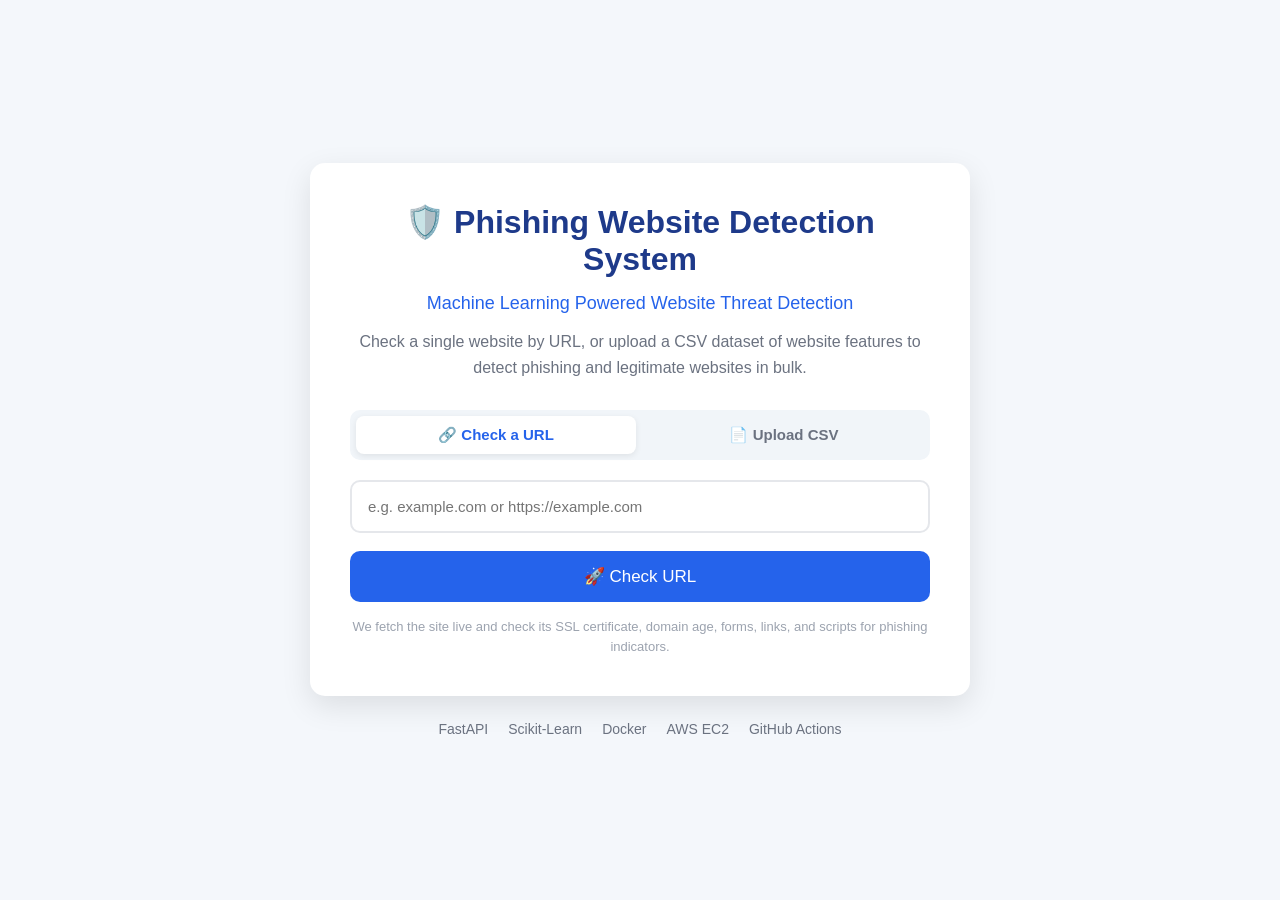
<file: templates/index.html>
<!DOCTYPE html>
<html lang="en">

<head>
    <meta charset="UTF-8">
    <meta name="viewport" content="width=device-width, initial-scale=1.0">

    <title>Phishing Website Detection</title>

    <link rel="stylesheet" href="/static/css/style.css">
</head>

<body>

    <div class="container">

        <div class="card">

            <h1>🛡️ Phishing Website Detection System</h1>

            <p class="subtitle">
                Machine Learning Powered Website Threat Detection
            </p>

            <p class="description">
                Check a single website by URL, or upload a CSV dataset of
                website features to detect phishing and legitimate websites in bulk.
            </p>

            <div class="tabs">
                <button type="button" class="tab-btn active" data-tab="url-panel">🔗 Check a URL</button>
                <button type="button" class="tab-btn" data-tab="csv-panel">📄 Upload CSV</button>
            </div>

            <div id="url-panel" class="panel active">
                <form action="/predict-url" method="post">

                    <input
                        type="text"
                        name="url"
                        id="url"
                        class="url-input"
                        placeholder="e.g. example.com or https://example.com"
                        required>

                    <button type="submit">
                        🚀 Check URL
                    </button>
                    <div id="url-loading" class="loading">
                        <div class="spinner"></div>
                        <p>Fetching and analyzing the website... Please wait.</p>
                    </div>

                </form>
                <p class="hint">
                    We fetch the site live and check its SSL certificate, domain age,
                    forms, links, and scripts for phishing indicators.
                </p>
            </div>

            <div id="csv-panel" class="panel">
                <form action="/predict"
                      method="post"
                      enctype="multipart/form-data">

                   <label for="file" class="upload-box">
                      📁 Click here to choose a CSV file
                    </label>

                   <input
                       type="file"
                       name="file"
                       id="file"
                       accept=".csv"
                       required
                       hidden>

                  <p id="file-name">No file selected</p>

                   <button type="submit">
                     🚀 Predict
                   </button>
                   <div id="loading" class="loading">
                   <div class="spinner"></div>
                   <p>Analyzing websites... Please wait.</p>
                   </div>

                </form>
            </div>

        </div>

        <footer>

            <span>FastAPI</span>

            <span>Scikit-Learn</span>

            <span>Docker</span>

            <span>AWS EC2</span>

            <span>GitHub Actions</span>

        </footer>

    </div>

    <script src="/static/js/script.js"></script>

</body>

</html>
</file>
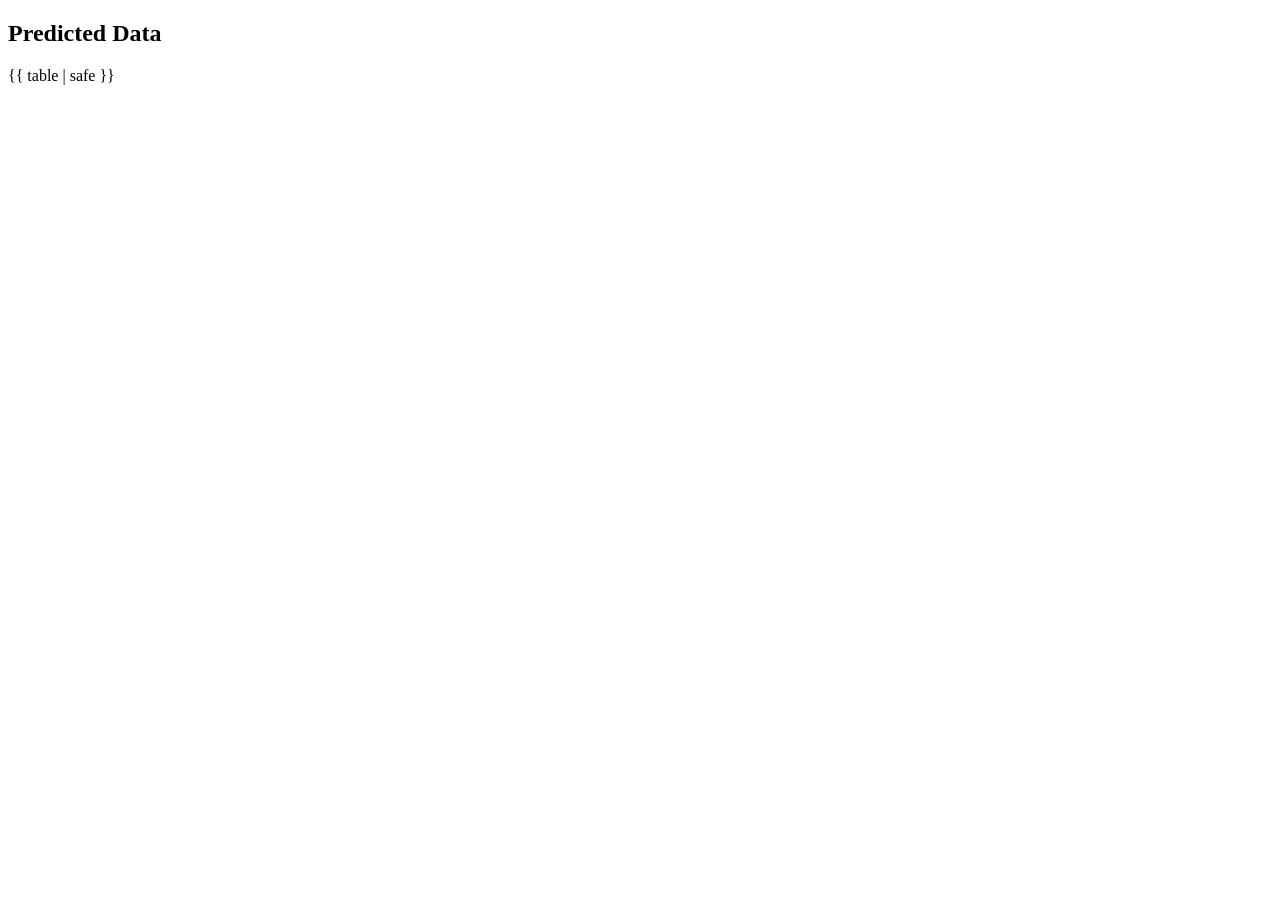
<file: templates/table.html>
<!DOCTYPE html>
<html>
<head>
    <title>Data Table</title>
    <style>
        table {
            border-collapse: collapse;
            width: 100%;
        }
        th, td {
            border: 1px solid black;
            padding: 8px;
            text-align: left;
        }
    </style>
</head>
<body>
    <h2>Predicted Data</h2>
    {{ table | safe }}
</body>
</html>
</file>
<file: static/css/style.css>
/* Reset */
*{
    margin:0;
    padding:0;
    box-sizing:border-box;
    font-family:Arial, Helvetica, sans-serif;
}

/* Background */
body{
    background:#f4f7fb;
    display:flex;
    justify-content:center;
    align-items:center;
    min-height:100vh;
    color:#1f2937;
}

/* Main Container */
.container{
    width:100%;
    max-width:700px;
    padding:20px;
}

/* Card */
.card{
    background:white;
    border-radius:15px;
    padding:40px;
    text-align:center;
    box-shadow:0 10px 30px rgba(0,0,0,0.1);
}

/* Heading */
.card h1{
    color:#1E3A8A;
    margin-bottom:15px;
}

/* Subtitle */
.subtitle{
    color:#2563EB;
    font-size:18px;
    margin-bottom:15px;
}

/* Description */
.description{
    color:#6B7280;
    margin-bottom:30px;
    line-height:1.6;
}

/* Tabs */
.tabs{
    display:flex;
    gap:8px;
    margin-bottom:20px;
    background:#F1F5F9;
    padding:6px;
    border-radius:10px;
}

.tab-btn{
    flex:1;
    padding:10px;
    border:none;
    border-radius:8px;
    background:transparent;
    color:#6B7280;
    font-size:15px;
    font-weight:bold;
    cursor:pointer;
    transition:.2s;
}

.tab-btn:hover{
    color:#1E3A8A;
}

.tab-btn.active{
    background:white;
    color:#2563EB;
    box-shadow:0 2px 6px rgba(0,0,0,0.08);
}

.panel{
    display:none;
    text-align:left;
}

.panel.active{
    display:block;
}

/* URL input */
.url-input{
    width:100%;
    padding:16px;
    border:2px solid #E5E7EB;
    border-radius:10px;
    margin-bottom:18px;
    font-size:15px;
    color:#1f2937;
}

.url-input:focus{
    outline:none;
    border-color:#2563EB;
}

.hint{
    margin-top:15px;
    color:#9CA3AF;
    font-size:13px;
    text-align:center;
    line-height:1.5;
}

/* File Upload */
input[type=file]{
    width:100%;
    padding:12px;
    border:2px dashed #2563EB;
    border-radius:10px;
    margin-bottom:25px;
    cursor:pointer;
    background:#F8FAFC;
}

/* Button */
button{
    width:100%;
    padding:15px;
    background:#2563EB;
    color:white;
    border:none;
    border-radius:10px;
    font-size:17px;
    cursor:pointer;
    transition:.3s;
}

/* Button Hover */
button:hover{
    background:#1D4ED8;
}

/* Footer */
footer{
    margin-top:25px;
    display:flex;
    justify-content:center;
    gap:20px;
    flex-wrap:wrap;
    color:#6B7280;
    font-size:14px;
}
/* Custom Upload Box */
.upload-box{
    display:block;
    width:100%;
    padding:18px;
    border:2px dashed #2563EB;
    border-radius:10px;
    background:#F8FAFC;
    cursor:pointer;
    color:#2563EB;
    font-weight:bold;
    transition:.3s;
}

.upload-box:hover{
    background:#EFF6FF;
}

#file-name{
    margin:15px 0 25px;
    color:#6B7280;
    font-size:15px;
}
/* Loading Animation */
.loading{
    display:none;
    margin-top:25px;
}

.spinner{
    width:55px;
    height:55px;
    border:6px solid #E5E7EB;
    border-top:6px solid #2563EB;
    border-radius:50%;
    margin:auto;
    animation:spin 1s linear infinite;
}

.loading p{
    margin-top:15px;
    color:#2563EB;
    font-weight:bold;
}

@keyframes spin{
    from{
        transform:rotate(0deg);
    }
    to{
        transform:rotate(360deg);
    }
}

/* Result page */
.checked-url{
    color:#6B7280;
    word-break:break-all;
    margin-bottom:20px;
}

.verdict-badge{
    display:inline-block;
    padding:14px 28px;
    border-radius:10px;
    font-size:20px;
    font-weight:bold;
    margin-bottom:15px;
}

.verdict-badge.safe{
    background:#DCFCE7;
    color:#166534;
}

.verdict-badge.danger{
    background:#FEE2E2;
    color:#991B1B;
}

.verdict-badge.caution{
    background:#FEF3C7;
    color:#92400E;
}

.confidence{
    color:#374151;
    font-weight:bold;
    margin-bottom:15px;
}

.warning-note{
    background:#FEF3C7;
    color:#92400E;
    padding:12px;
    border-radius:8px;
    font-size:14px;
    margin-bottom:15px;
    text-align:left;
}

.back-link{
    display:inline-block;
    margin-top:20px;
    color:#2563EB;
    font-weight:bold;
    text-decoration:none;
}

.back-link:hover{
    text-decoration:underline;
}
.flag-list{
    list-style:none;
    padding:0;
    margin:0 0 15px 0;
    text-align:left;
}

.flag{
    padding:10px 12px;
    border-radius:8px;
    font-size:14px;
    margin-bottom:8px;
    line-height:1.45;
}

.flag.critical{
    background:#FEE2E2;
    color:#991B1B;
    font-weight:600;
}

.flag.warn{
    background:#FEF3C7;
    color:#92400E;
}
</file>
